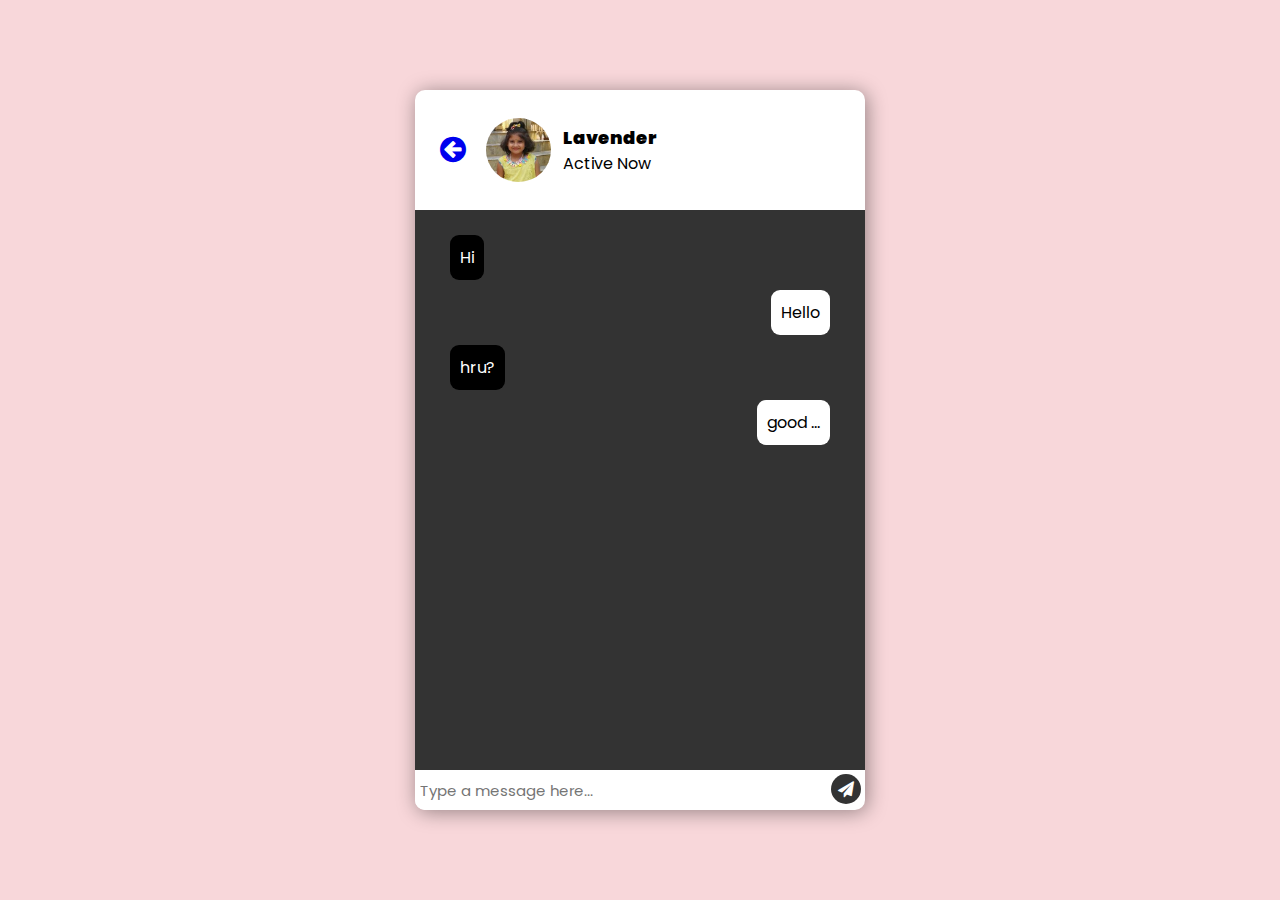
<file: UI/ui/Chat.html>
<!DOCTYPE html>
<html lang="en">
<head>
    <meta charset="UTF-8">
    <meta http-equiv="X-UA-Compatible" content="IE=edge">
    <meta name="viewport" content="width=device-width, initial-scale=1.0">
    <title>Document</title>
    <link rel="stylesheet" href="styling.css">
    <link rel="stylesheet" href="https://stackpath.bootstrapcdn.com/font-awesome/4.7.0/css/font-awesome.min.css">
</head>
<body>
    <div class="container">
        <section class="chat area">
            <header>
                <a href="#" class="back-icon">
                    <i class="fa fa-arrow-circle-left" aria-hidden="true"></i>
                </a>
                <img src="pic.JPG" alt="">
                <div class="details">
                    <span><b> Lavender </b></span>
                    <p>Active Now</p>
                </div>
            </header>
        </section>

        <div class="body">
            <p class="message">Hi</p>
            <p class="message user_message">Hello</p>
            <p class="message msg2">hru?</p>
            <p class="message msg3">good ...</p>
        </div>
        <div class="footer">
            <form>
                <input type="text" placeholder="Type a message here...">
                <button><i class="fa fa-paper-plane" aria-hidden="true"></i></button>
                
            </form>
        </div>
    </div>
</body>
</html>
</file>
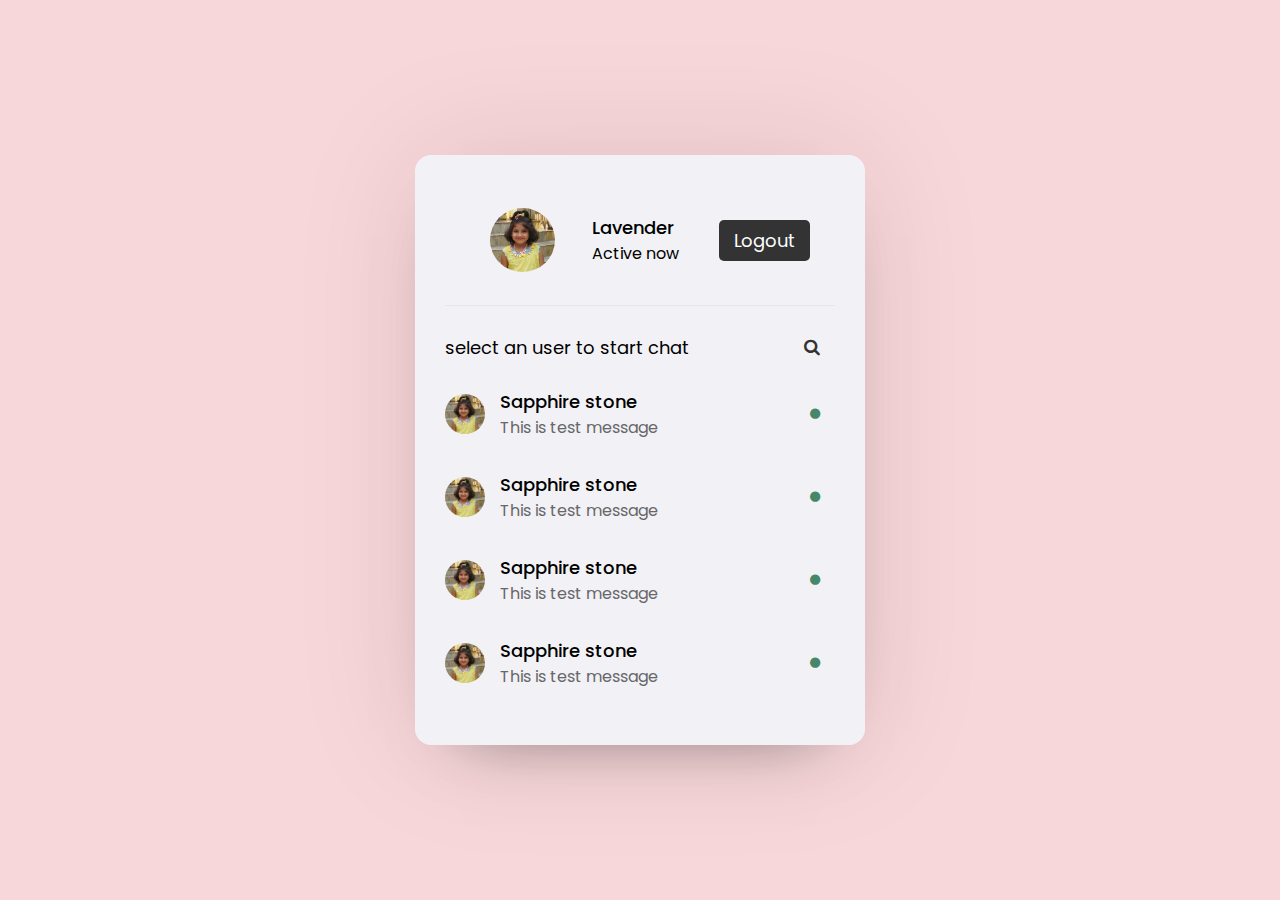
<file: UI/ui/user list page.html>
<!DOCTYPE html>
<html lang="en">

<head>
    <meta charset="UTF-8">
    <meta http-equiv="X-UA-Compatible" content="IE=edge">
    <meta name="viewport" content="width=device-width, initial-scale=1.0">
    <title>Document</title>
    <link rel="stylesheet" href="styling.css">
    <link rel="stylesheet" href="https://stackpath.bootstrapcdn.com/font-awesome/4.7.0/css/font-awesome.min.css">
</head>

<body>
    <div class="start">
        <section class="users">
            <header>
                <div class="content">
                    <img src="pic.JPG" alt="">
                    <div class="details">
                        <span>Lavender</span>
                        <p>Active now</p>
                    </div>
                </div>
                <a href="#" class="Logout">Logout </a>
            </header>
            <div class="search">
                <span class="text">select an user to start chat</span>
                 <input type="text" placeholder="Enter name to search...">
                <button><i class="fa fa-search" aria-hidden="true"></i></button>
            </div>
            <div class="Users-list">
                <a href="#">
                    <div class="content">
                        <img src="pic.JPG" alt="">
                        <div class="details">
                            <span>Sapphire stone</span>
                            <p>This is test message</p>
                        </div>
                    </div>
                    <div class="status-dot"><i class="fa fa-circle" aria-hidden="true"></i></div>
                </a>
            </div>
            <div class="Users-list">
                <a href="#">
                    <div class="content">
                        <img src="pic.JPG" alt="">
                        <div class="details">
                            <span>Sapphire stone</span>
                            <p>This is test message</p>
                        </div>
                    </div>
                    <div class="status-dot"><i class="fa fa-circle" aria-hidden="true"></i></div>
                </a>
            </div>
            <div class="Users-list">
                <a href="#">
                    <div class="content">
                        <img src="pic.JPG" alt="">
                        <div class="details">
                            <span>Sapphire stone</span>
                            <p>This is test message</p>
                        </div>
                    </div>
                    <div class="status-dot"><i class="fa fa-circle" aria-hidden="true"></i></div>
                </a>
            </div>
            <div class="Users-list">
                <a href="#">
                    <div class="content">
                        <img src="pic.JPG" alt="">
                        <div class="details">
                            <span>Sapphire stone</span>
                            <p>This is test message</p>
                        </div>
                    </div>
                    <div class="status-dot"><i class="fa fa-circle" aria-hidden="true"></i></div>
                </a>
            </div>
        </section>
    </div>
    <script src="javascript/user list.js"></script>
</body>

</html>
</file>
<file: UI/ui/styling.css>
@import url('https://fonts.googleapis.com/css2?family=Poppins:wght@200;300;400;500;600;700&display=swap');

* {
    margin: 0;
    padding: 0;
    box-sizing: border-box;
    text-decoration: none;
    font-family: 'Poppins', sans-serif;
}

body {
    display: flex;
    align-items: center;
    justify-content: center;
    min-height: 100vh;
    background: #f8d7da;
    padding: 0 10px;
}

.start {
    background: rgb(242, 241, 245);
    max-width: 450px;
    width: 100%;
    border-radius: 16px;
    box-shadow: 0 0 128px 0 rgba(0, 0, 0, 0.1),
        0 32px 64px -48px rgba(0, 0, 0, 0.5);
}

/* Signup Form CSS code */
.form {
    padding: 25px 30px;
}

.form header {
    font-size: 25px;
    font-weight: 600;
    padding-bottom: 10px;
    border-bottom: 1px solid #e6e6e6;
}

.form form {
    margin: 20px 0;
}

.form form .error-text {
    color: #721c24;
    padding: 8px 10px;
    text-align: center;
    border-radius: 5px;
    background: #f8d7da;
    border: 1px solid #f5c6cb;
    margin-bottom: 10px;
    display: none;
}

.form form .name-details {
    display: flex;
}

.form .name-details .field:first-child {
    margin-right: 10px;
}

.form .name-details .field:last-child {
    margin-left: 10px;
}

.form form .field {
    display: flex;
    margin-bottom: 10px;
    flex-direction: column;
    position: relative;
}

.form form .field label {
    margin-bottom: 2px;
}

.form form .input input {
    height: 40px;
    width: 100%;
    font-size: 16px;
    padding: 0 10px;
    border-radius: 5px;
    border: 1px solid #ccc;
}

.form form .field input {
    outline: none;
}

.form form .image input {
    font-size: 17px;
}

.form form .button input {
    height: 45px;
    border: none;
    color: #fff;
    font-size: 17px;
    background: #333;
    border-radius: 5px;
    cursor: pointer;
    margin-top: 13px;
}

.form form .field i {
    position: absolute;
    right: 15px;
    top: 70%;
    color: #ccc;
    cursor: pointer;
    transform: translateY(-50%);
}

.form form .field i.active::before {
    color: #333;
    content: "\f070";
}

.form .link {
    text-align: center;
    margin: 10px 0;
    font-size: 17px;
}

.form .link a {
    color: #333;
}

.form .link a:hover {
    text-decoration: underline;
}

/* Users list page CSS code */
.users {
    padding: 25px 30px;

}

header span {
    margin-left: -18px;
}

header p {
    margin-left: -18px;
}

.users header,
.Users-list a {
    display: flex;
    align-items: center;
    padding-bottom: 20px;
    justify-content: space-between;
    border-bottom: 1px solid #e6e6e6;
}

.start img {
    height: 45px;
    width: 45px;
    object-fit: cover;
    border-radius: 50%;

}

:is(.users, .Users-list) .content {
    display: flex;
    align-items: center;
}

.users header .content img {
    height: 100px;
    width: 125px;
}

:is(.users, .Users-list) .details {
    color: #000;
    margin-left: 15px;
}

:is(.users, .Users-list) .details span {
    font-size: 18px;
    font-weight: 500;
}

.users header .Logout {
    color: #fff;
    font-size: 18px;
    padding: 7px 15px;
    background: #333;
    border-radius: 5px;
}

.users .search {
    margin: 20px 0;
    display: flex;
    position: relative;
    align-items: center;
    justify-content: space-between;

}

.users .search .text {
    font-size: 18px;
}

.users .search input {
    position: absolute;
    height: 42px;
    width: 360px;
    border: 1px solid #ccc;
    padding: 0 13px;
    font-size: 16px;
    border-radius: 5px 0 0 5px;
    outline: none;
    opacity: 0;
    pointer-events: none;
    transition: all 0.2s ease;

}

.users .search input.active {
    opacity: 1;
    pointer-events: auto;
}

.users .search button {
    width: 47px;
    height: 42px;
    border: none;
    outline: none;
    color: #333;
    background: rgb(242, 241, 245);
    cursor: pointer;
    font-size: 17px;
    border-radius: 0 5px 5px 0;
    transition: all 0.2s ease;
}

.users .search button.active {
    color: rgb(242, 241, 245);
    background: #333;
}

.users .search button.active i::before {
    content: "\f00d";

}

.Users-list {
    max-height: 350px;
    overflow-y: auto;
}

:is(.Users-list, .chat-box).Users-list::-webkit-scrollbar {
    width: 0px;

}

.Users-list a {
    margin-bottom: 10px;
    page-break-after: 10px;
    padding-right: 15px;
    border-bottom-color: #f1f1f1;
}

.Users-list a .content img {
    height: 40px;
    width: 40px;

}

.Users-list a .content p {
    color: #67676a;
}

.Users-list a .status-dot {
    font-size: 12px;
    color: #468669;

}

/* we'll use this class name in php to show offline status*/
.Users-list a .status-dot.offline {
    color: #ccc;
}

/* chat area css code */
body {
    height: 100vh;
    background-color: #f8d7da;
    display: flex;
    justify-content: center;
    align-items: center;
}

.container {
    width: 450px;
    height: 80vh;
    display: flex;
    flex-direction: column;
    box-shadow: 2px 2px 20px rgba(0, 0, 0, 0.4);
    background-color: white;
    border-radius: 10px;
}

.body {
    flex: 1;
    color: white;
    background-color: #333;
    padding: 25px 35px;
    margin-top: 0;
}

.message {
    background-color: black;
    padding: 10px;
    color: white;
    width: fit-content;
    border-radius: 9px;
    margin-bottom: 10px;
}

.user_message {
    margin-left: auto;
    background-color: #fff;
    color: black;
}

.msg2 {
    margin-right: auto;
    background-color: black;
    color: white;
}

.msg3 {
    margin-left: auto;
    background-color: #fff;
    color: black;
}

.footer form {
    display: flex;

}

form input {
    flex: 1;
    height: 40px;
    border: none;
    border-radius: 10px;
    outline: none;
    padding-left: 5px;
    font-size: 15px;

}

form button {
    height: 30px;
    width: 30px;
    font-size: 16px;
    margin-top: 4px;
    margin-right: 4px;
    border: none;
    border-radius: 50%;
    outline: none;
    background-color: #333;
    color: white;
    cursor: pointer;
}

form button:hover {
    border: #333;
    background-color: black;

}

header img {
    border-radius: 50%;
    height: 100px;
    width: 125px;
    margin-left: -10px;
    margin-right: 10px;
    margin-top: -5px;
    margin-bottom: -5px;
    display: flex;
    align-items: center;
    padding: 18px 30px;
}

header {
    display: flex;
    align-items: center;
    padding: 15px 25px;
}

header .details {
    margin-left: -10px;
}

header span {
    font-size: 18px;
    font-weight: 600;
}

header .back-icon {
    font-size: 30px;
}
</file>
